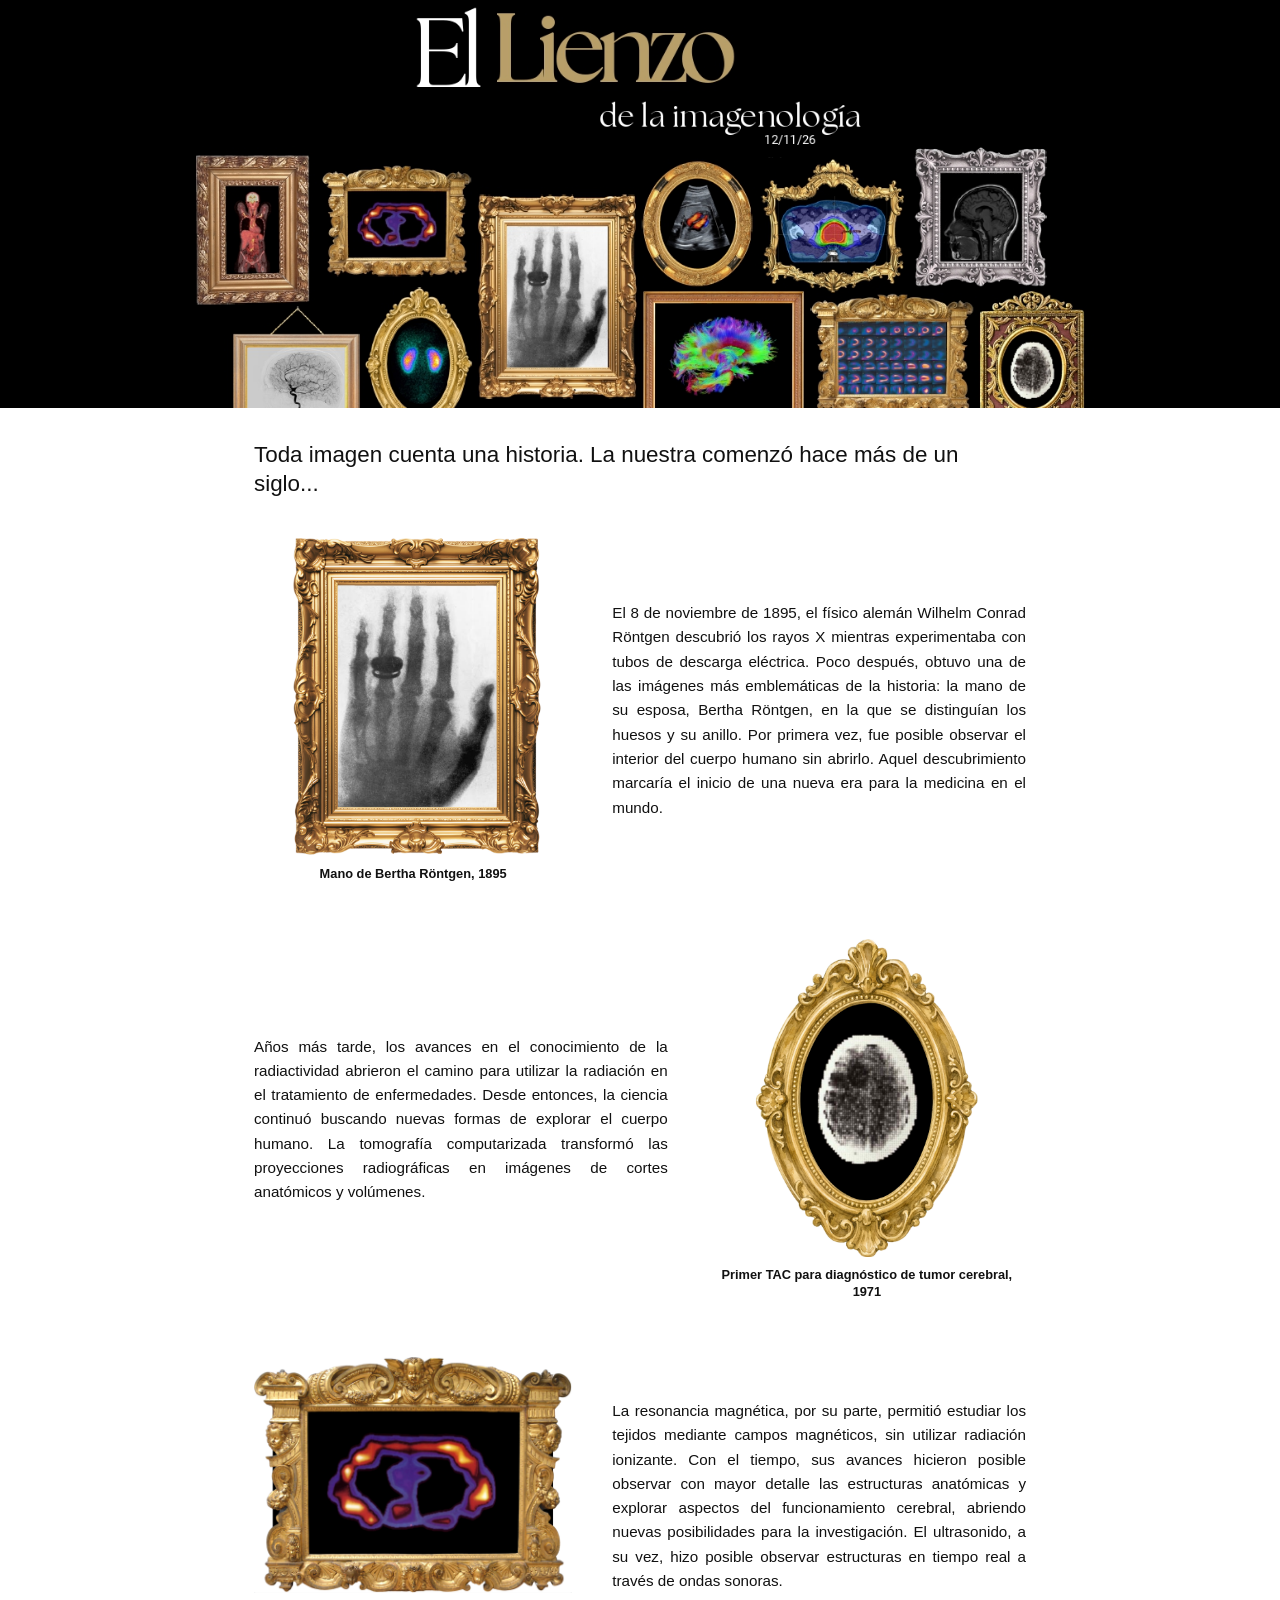
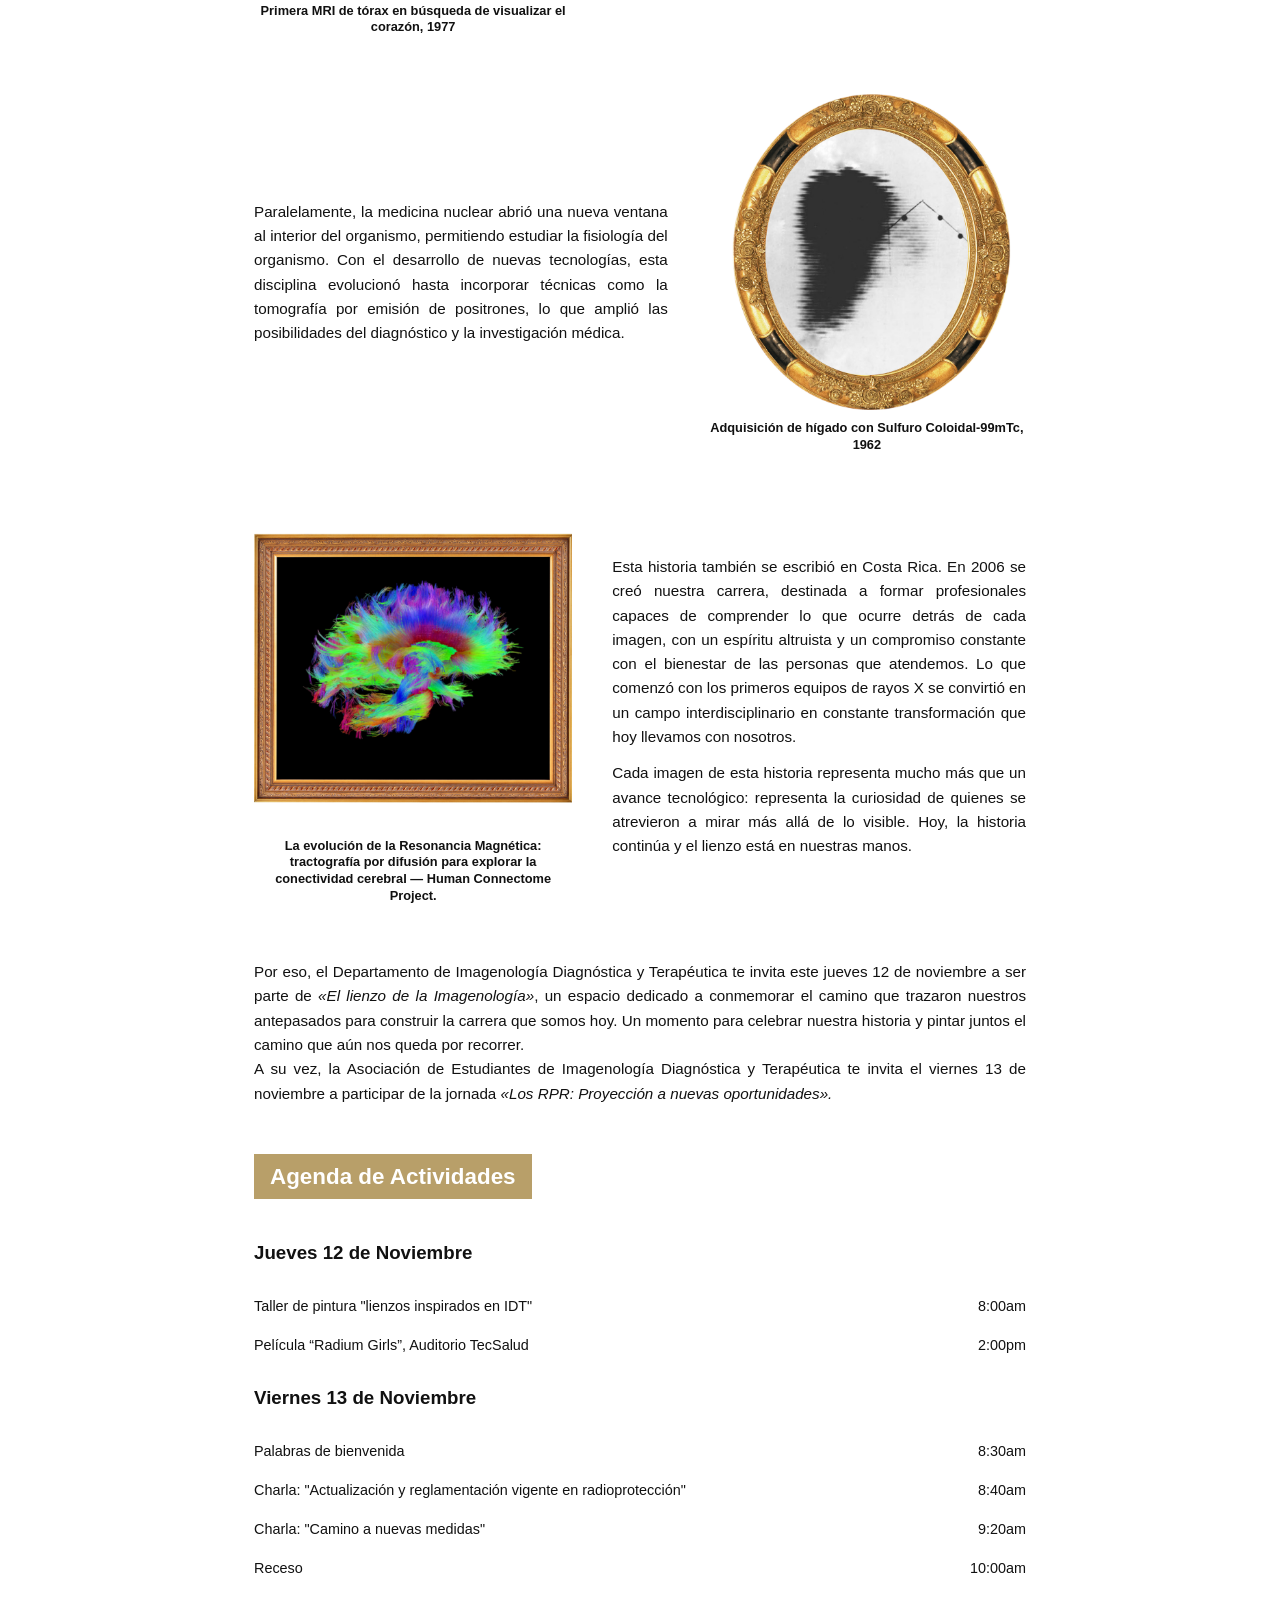
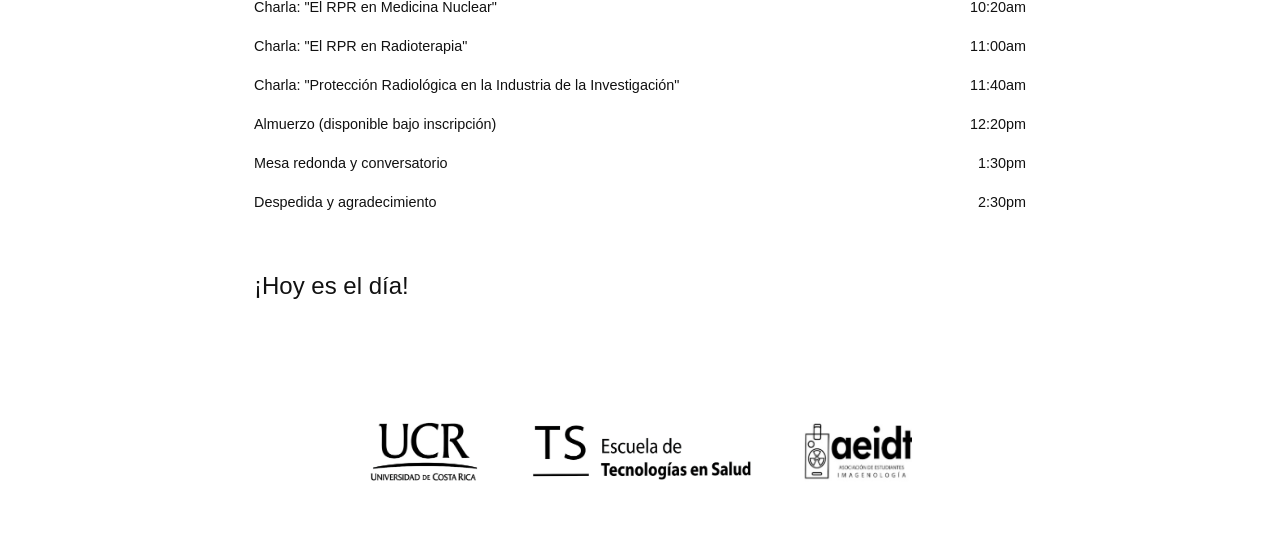
<file: index.html>
<!doctype html>
<html lang="es">
<head>
  <meta charset="utf-8">
  <meta name="viewport" content="width=device-width, initial-scale=1">
  <meta name="description" content="El Lienzo de la Imagenología, 12 de noviembre de 2026.">
  <title>El Lienzo de la Imagenología</title>
  <link rel="preconnect" href="https://fonts.googleapis.com">
  <link rel="preconnect" href="https://fonts.gstatic.com" crossorigin>
  <!-- FUENTE: si ya cambiaste la fuente, pegá aquí tu enlace de Google Fonts -->
  <link href="https://fonts.googleapis.com/css2?family=Syne:wght@400;500;700&display=swap" rel="stylesheet">
  <link rel="stylesheet" href="styles.css">
</head>
<body>

  <header class="banner">
    <img src="images/banner.jpg" alt="El Lienzo de la imagenología, 12/11/26">
  </header>

  <main>

    <section>
      <h1 class="lead">Toda imagen cuenta una historia. La nuestra comenzó hace más de un siglo...</h1>

      <!-- BLOQUE 1: imagen a la IZQUIERDA -->
      <div class="block">
        <figure>
          <img src="images/image1.jpg">
          <figcaption>Mano de Bertha Röntgen, 1895</figcaption>
        </figure>
        <p>El 8 de noviembre de 1895, el físico alemán Wilhelm Conrad Röntgen descubrió los rayos X mientras experimentaba con tubos de descarga eléctrica. Poco después, obtuvo una de las imágenes más emblemáticas de la historia: la mano de su esposa, Bertha Röntgen, en la que se distinguían los huesos y su anillo. Por primera vez, fue posible observar el interior del cuerpo humano sin abrirlo. Aquel descubrimiento marcaría el inicio de una nueva era para la medicina en el mundo.</p>
      </div>

      <!-- BLOQUE 2: imagen a la DERECHA (lleva la clase "reverse") -->
      <div class="block reverse">
        <figure>
          <img src="images/image3.jpg">
          <figcaption>Primer TAC para diagnóstico de tumor cerebral, 1971</figcaption>
        </figure>
        <p>Años más tarde, los avances en el conocimiento de la radiactividad abrieron el camino para utilizar la radiación en el tratamiento de enfermedades. Desde entonces, la ciencia continuó buscando nuevas formas de explorar el cuerpo humano. La tomografía computarizada transformó las proyecciones radiográficas en imágenes de cortes anatómicos y volúmenes.</p>
      </div>

      <!-- BLOQUE 3: izquierda -->
      <div class="block">
        <figure>
          <img src="images/image2.jpg">
          <figcaption>Primera MRI de tórax en búsqueda de visualizar el corazón, 1977</figcaption>
        </figure>
        <p>La resonancia magnética, por su parte, permitió estudiar los tejidos mediante campos magnéticos, sin utilizar radiación ionizante. Con el tiempo, sus avances hicieron posible observar con mayor detalle las estructuras anatómicas y explorar aspectos del funcionamiento cerebral, abriendo nuevas posibilidades para la investigación. El ultrasonido, a su vez, hizo posible observar estructuras en tiempo real a través de ondas sonoras.</p>
      </div>

      <!-- BLOQUE 4: derecha -->
      <div class="block reverse">
        <figure>
          <img src="images/image4.jpg">
          <figcaption>Adquisición de hígado con Sulfuro Coloidal-99mTc, 1962</figcaption>
        </figure>
        <p>Paralelamente, la medicina nuclear abrió una nueva ventana al interior del organismo, permitiendo estudiar la fisiología del organismo. Con el desarrollo de nuevas tecnologías, esta disciplina evolucionó hasta incorporar técnicas como la tomografía por emisión de positrones, lo que amplió las posibilidades del diagnóstico y la investigación médica.</p>
      </div>

      <!-- BLOQUE 5: izquierda -->
      <div class="block">
        <figure>
          <img src="images/image5.jpg">
          <figcaption>La evolución de la Resonancia Magnética: tractografía por difusión para explorar la conectividad cerebral — Human Connectome Project.</figcaption>
        </figure>
        <div>
          <p>Esta historia también se escribió en Costa Rica. En 2006 se creó nuestra carrera, destinada a formar profesionales capaces de comprender lo que ocurre detrás de cada imagen, con un espíritu altruista y un compromiso constante con el bienestar de las personas que atendemos. Lo que comenzó con los primeros equipos de rayos X se convirtió en un campo interdisciplinario en constante transformación que hoy llevamos con nosotros.</p>
          <p>Cada imagen de esta historia representa mucho más que un avance tecnológico: representa la curiosidad de quienes se atrevieron a mirar más allá de lo visible. Hoy, la historia continúa y el lienzo está en nuestras manos.</p>
        </div>
      </div>

      <p class="invite">Por eso, el Departamento de Imagenología Diagnóstica y Terapéutica te invita este jueves 12 de noviembre a ser parte de <em>«El lienzo de la Imagenología»</em>, un espacio dedicado a conmemorar el camino que trazaron nuestros antepasados para construir la carrera que somos hoy. Un momento para celebrar nuestra historia y pintar juntos el camino que aún nos queda por recorrer. </p>
        </div> <p class="invite">A su vez, la Asociación de Estudiantes de Imagenología Diagnóstica y Terapéutica te invita el viernes 13 de noviembre a participar de la jornada <em>«Los RPR: Proyección a nuevas oportunidades».</em></p>
    </section>

    <section>
 <h2 class="label label-agenda">Agenda de Actividades</h2>

  <h3 class="dia">Jueves 12 de Noviembre</h3>
  <ul class="agenda">
    <li><span>Taller de pintura "lienzos inspirados en IDT"</span><time>8:00am</time></li>
    <li><span>Película “Radium Girls”, Auditorio TecSalud</span><time>2:00pm</time></li>
  </ul>


  <h3 class="dia">Viernes 13 de Noviembre</h3>
  <ul class="agenda">
    <li><span>Palabras de bienvenida</span><time>8:30am</time></li>
    <li><span>Charla: "Actualización y reglamentación vigente en radioprotección"</span><time>8:40am</time></li>
    <li><span>Charla: "Camino a nuevas medidas"</span><time>9:20am</time></li>
    <li><span>Receso</span><time>10:00am</time></li>
    <li><span>Charla: "El RPR en Medicina Nuclear"</span><time>10:20am</time></li>
    <li><span>Charla: "El RPR en Radioterapia"</span><time>11:00am</time></li>
    <li><span>Charla: "Protección Radiológica en la Industria de la Investigación"</span><time>11:40am</time></li>
    <li><span>Almuerzo (disponible bajo inscripción)</span><time>12:20pm</time></li>
    <li><span>Mesa redonda y conversatorio</span><time>1:30pm</time></li>
    <li><span>Despedida y agradecimiento</span><time>2:30pm</time></li>
  </ul>
</section>

       </ul>
    </section>
    <section class="countdown" id="contador">
      <h2 class="label">Faltan</h2>
      <div class="countdown-grid">
        <div><strong id="dias">0</strong><span>días</span></div>
        <div><strong id="horas">00</strong><span>horas</span></div>
        <div><strong id="minutos">00</strong><span>minutos</span></div>
        <div><strong id="segundos">00</strong><span>segundos</span></div>
      </div>
    </section>

  </main>

  <footer class="logos">
    <img src="images/logo2.jpg" alt="Logo de la Universidad">
    <img src="images/logo1.jpg" alt="Logo del Departamento de Imagenología">
    <img src="imagen10.png" alt="Logo de la de la asociación">
  </footer>

  <script src="script.js"></script>
</body>
</html>
</file>
<file: styles.css>
:root { --text: #111; }

* { box-sizing: border-box; }

body {
  margin: 0;
  background: #fff;
  color: var(--text);
  /* FUENTE: si cambiaste la fuente, poné aquí su nombre */
  font-family: "Helvetica Neue", Helvetica, Arial, sans-serif;
  font-size: 16px;
  line-height: 1.6;
}

.banner { background: #000; }
.banner img {
  display: block;
  width: 100%;
  max-width: 1100px;
  height: auto;
  margin: 0 auto;
}

main { max-width: 820px; margin: 0 auto; padding: 32px 24px 40px; }
section { margin-bottom: 48px; }
h1, h2 { font-weight: 500; line-height: 1.3; margin: 0; }
.lead { font-size: 1.4rem; margin-bottom: 40px; }

/* ===== BLOQUES EN ZIGZAG ===== */
.block {
  display: grid;
  grid-template-columns: 1fr 1.3fr;   /* imagen a la izquierda, texto a la derecha */
  gap: 40px;
  align-items: center;
  margin-bottom: 56px;
}
.block.reverse { grid-template-columns: 1.3fr 1fr; }  /* texto a la izquierda, imagen a la derecha */
.block.reverse figure { order: 2; }                   /* manda la imagen a la derecha */

.block p { margin: 0 0 12px; font-size: 0.95rem; }
.block p:last-child { margin-bottom: 0; }

/* Imagen con el pie de foto pegado abajo, en negrita */
figure { margin: 0; }
figure img { display: block; width: 100%; height: auto; }
figcaption {
  margin-top: 10px;
  font-size: 0.8rem;
  font-weight: 700;
  line-height: 1.3;
  text-align: center;
}

.invite { margin: 0; font-size: 0.95rem; }

.label {
  display: inline-block;
  background: #000;
  color: #fff;
  font-size: 1.4rem;
  font-weight: 700;
  padding: 8px 16px;
  margin-bottom: 20px;
}

.agenda { list-style: none; margin: 0; padding: 0; }
.agenda li { display: flex; justify-content: space-between; gap: 24px; padding: 8px 0; font-size: 0.9rem; }
.agenda time { white-space: nowrap; }

.label-agenda {
  background: #b89f69 !important;
}

.countdown-grid { display: flex; gap: 32px; flex-wrap: wrap; }
.countdown-grid div { display: flex; flex-direction: column; }
.countdown-grid strong { font-size: 2.5rem; line-height: 1; }
.countdown-grid span { font-size: 0.8rem; margin-top: 4px; }

.logos {
  max-width: 820px;
  margin: 0 auto;
  padding: 24px 24px 64px;
  display: flex;
  justify-content: center;
  align-items: center;
  gap: 40px;
  flex-wrap: wrap;
}
.logos img { height: 70px; width: auto; }

/* Celular: todo en una columna, imagen abajo y texto arriba */
@media (max-width: 640px) {
  .block, .block.reverse { grid-template-columns: 1fr; gap: 16px; }
  .block.reverse figure { order: 0; }
  .agenda li { flex-direction: column; gap: 0; }
}

.block p,
.invite {
  text-align: justify;
  -webkit-hyphens: auto;
  hyphens: auto;
}
</file>
